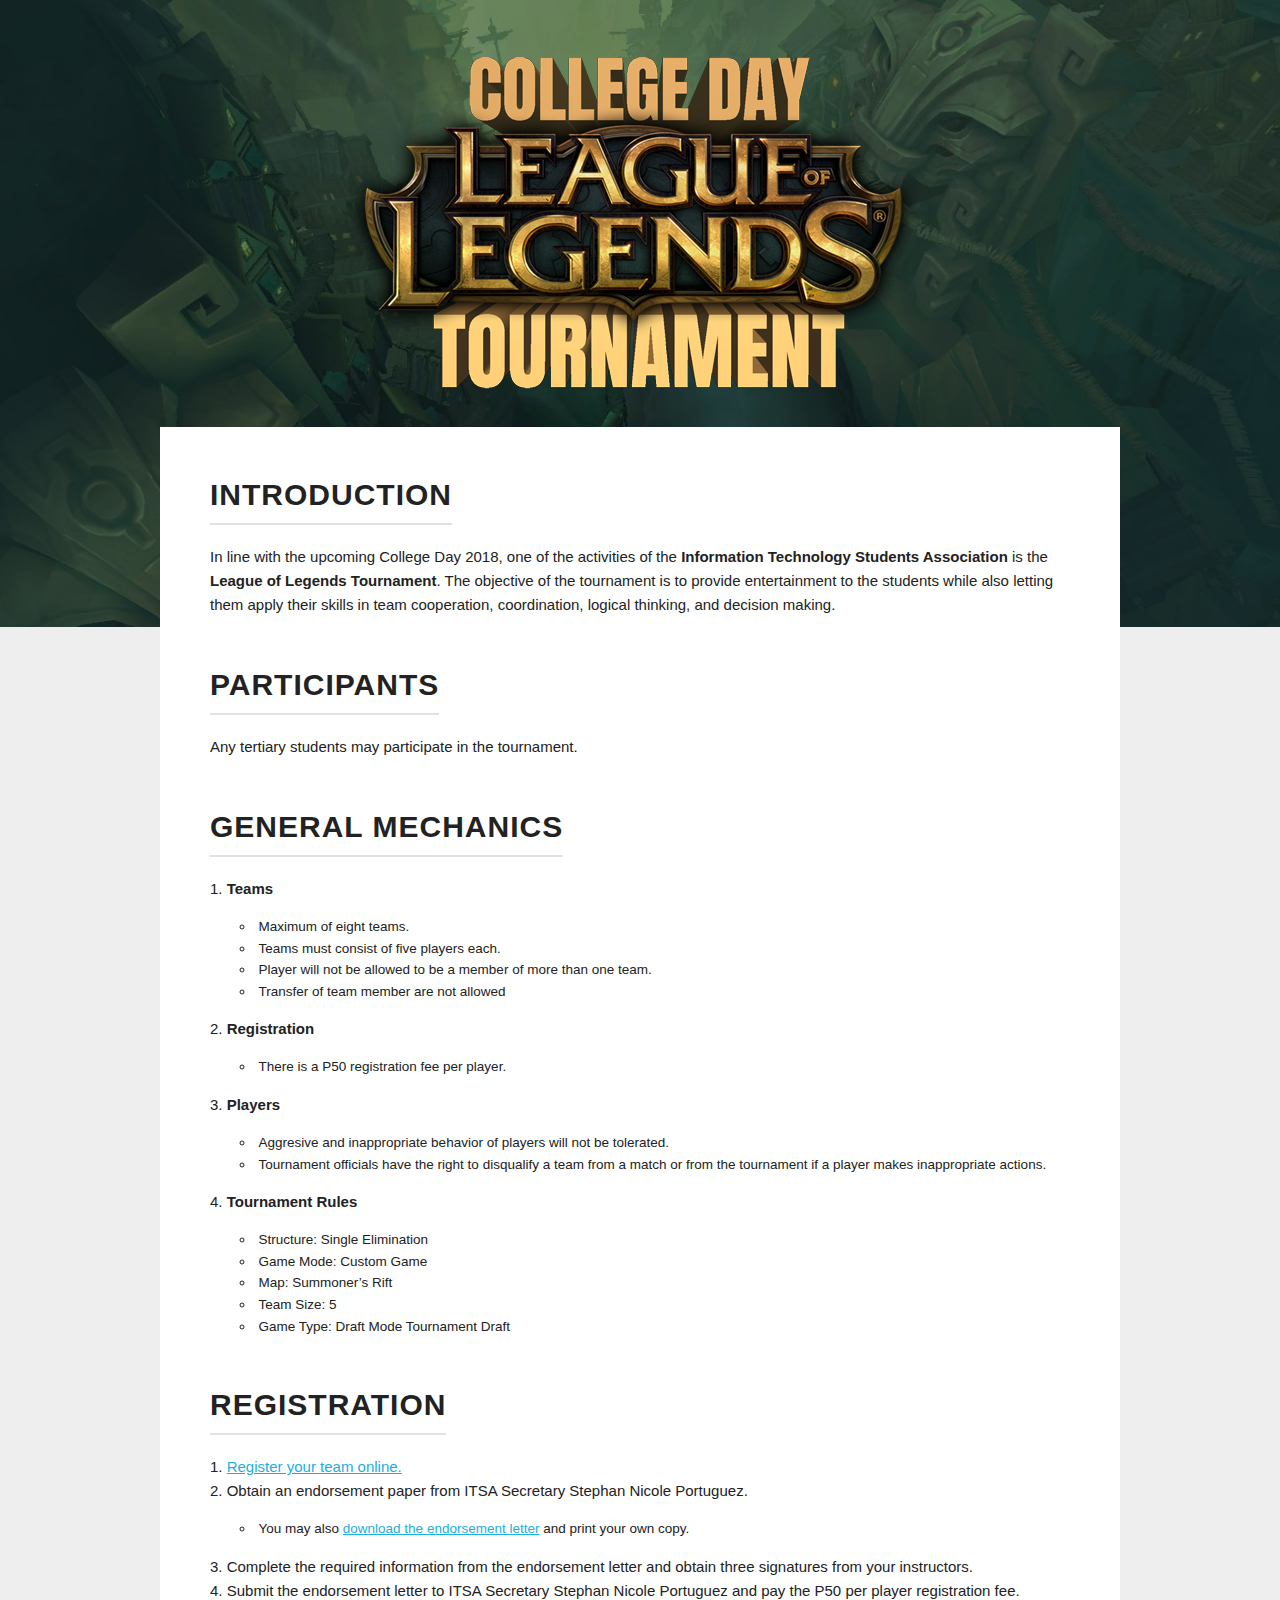
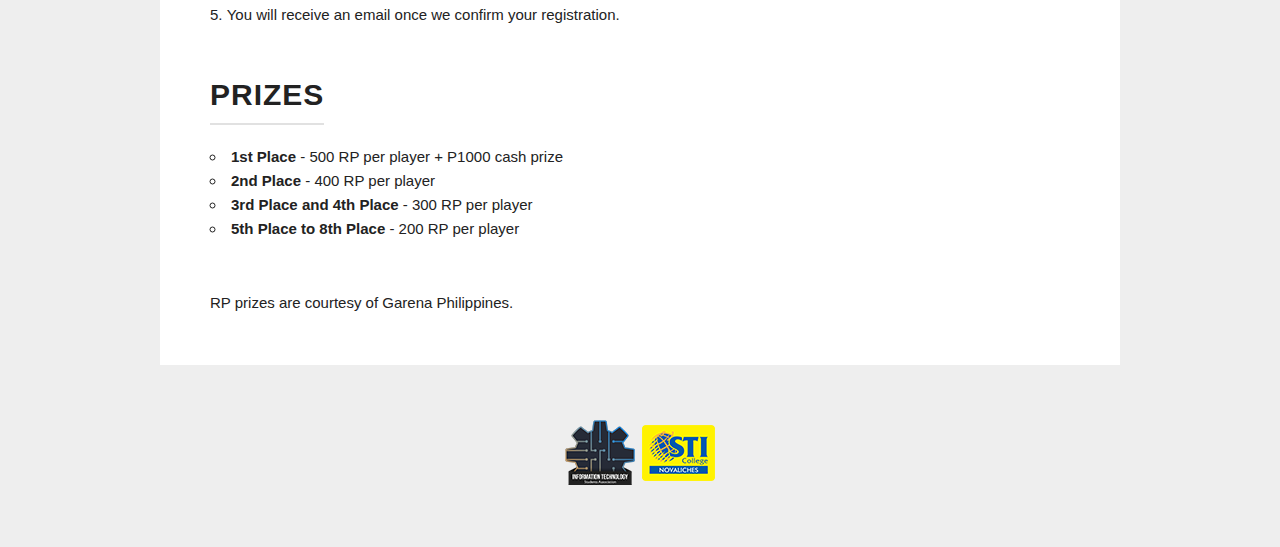
<file: index.html>
<!DOCTYPE html>
<html>
<head>
  <meta charset="utf-8" />
  <meta name=viewport content="width=device-width,initial-scale=1">
  <meta name="description" content="In line with the upcoming College Day 2018, one of the activities of the Information Technology Students Association is the League of Legends Tournament.">
  <meta name="image" content="https://leagueoflegends.stinovaliches.edu.ph/assets/img/og.jpg">
  <meta itemprop="name" content="ITSA League of Legends Tournament">
  <meta itemprop="description" content="In line with the upcoming College Day 2018, one of the activities of the Information Technology Students Association is the League of Legends Tournament.">
  <meta itemprop="image" content="https://leagueoflegends.stinovaliches.edu.ph/assets/img/og.jpg">
  <meta property="og:title" content="ITSA League of Legends Tournament">
  <meta property="og:description" content="In line with the upcoming College Day 2018, one of the activities of the Information Technology Students Association is the League of Legends Tournament.">
  <meta property="og:image" content="https://leagueoflegends.stinovaliches.edu.ph/assets/img/og.jpg">
  <meta property="og:url" content="https://leagueoflegends.stinovaliches.edu.ph/">
  <meta property="og:site_name" content="ITSA League of Legends Tournament">
  <meta property="og:type" content="website">

  <title>ITSA League of Legends Tournament - STI College Novaliches College Day 2018</title>

  <link rel="stylesheet" type="text/css" href="/assets/css/normalize.css">
  <link rel="stylesheet" type="text/css" href="/assets/css/skeleton.css">
  <link rel="stylesheet" type="text/css" href="/assets/css/style.css?12">
</head>
<body>
  <div class="header-overlap">
    <div class="header">
      <div class="container">
        <img class="header-image" src="/assets/img/header-image.png" alt="Header">
      </div>
    </div>

    <div class="content container">
      <h1 class="title">Introduction</h1>

      <p class="text">In line with the upcoming College Day 2018, one of the activities of the <strong>Information Technology Students Association</strong> is the <strong>League of Legends Tournament</strong>. The objective of the tournament is to provide entertainment to the students while also letting them apply their skills in team cooperation, coordination, logical thinking, and decision making.</p>

      <h1 class="title">Participants</h1>

      <p class="text">Any tertiary students may participate in the tournament.</p>

      <h1 class="title">General Mechanics</h1>

      <ol class="text">
        <li><strong>Teams</strong>
          <ul>
            <li>Maximum of eight teams.</li>
            <li>Teams must consist of five players each.</li>
            <li>Player will not be allowed to be a member of more than one team.</li>
            <li>Transfer of team member are not allowed</li>
          </ul>
        </li>

        <li><strong>Registration</strong>
          <ul>
            <li>There is a P50 registration fee per player.</li>
          </ul>
        </li>

        <li><strong>Players</strong>
          <ul>
            <li>Aggresive and inappropriate behavior of players will not be tolerated.</li>
            <li>Tournament officials have the right to disqualify a team from a match or from the tournament if a player makes inappropriate actions.</li>
          </ul>
        </li>

        <li><strong>Tournament Rules</strong>
          <ul>
            <li>Structure: Single Elimination</li>
            <li>Game Mode: Custom Game</li>
            <li>Map: Summoner&rsquo;s Rift</li>
            <li>Team Size: 5</li>
            <li>Game Type: Draft Mode Tournament Draft</li>
          </ul>
        </li>
      </ol>

      <h1 class="title">Registration</h1>

      <ol class="text">
        <li><a href="/register">Register your team online.</a></li>
        
        <li>
          Obtain an endorsement paper from ITSA Secretary Stephan Nicole Portuguez.

          <ul>
            <li>You may also <a href="/files/LoL-Tournament-Student-Endorsement-Letter.pdf">download the endorsement letter</a> and print your own copy.</li>
          </ul>
        </li>
        
        <li>Complete the required information from the endorsement letter and obtain three signatures from your instructors.</li>

        <li>Submit the endorsement letter to ITSA Secretary Stephan Nicole Portuguez and pay the P50 per player registration fee.</li>

        <li>You will receive an email once we confirm your registration.</li>
      </ol>

      <h1 class="title">Prizes</h1>

      <ul class="text">
        <li><strong>1st Place</strong> - 500 RP per player + P1000 cash prize</li>
        <li><strong>2nd Place</strong> - 400 RP per player</li>
        <li><strong>3rd Place and 4th Place</strong> - 300 RP per player</li>
        <li><strong>5th Place to 8th Place</strong> - 200 RP per player</li>
      </ul>

      <p class="text">RP prizes are courtesy of Garena Philippines.</p>
    </div>
  </div>

  <div class="official-logos">
    <img src="/assets/img/logo-combo.png">
  </div>
</body>
</html>
</file>
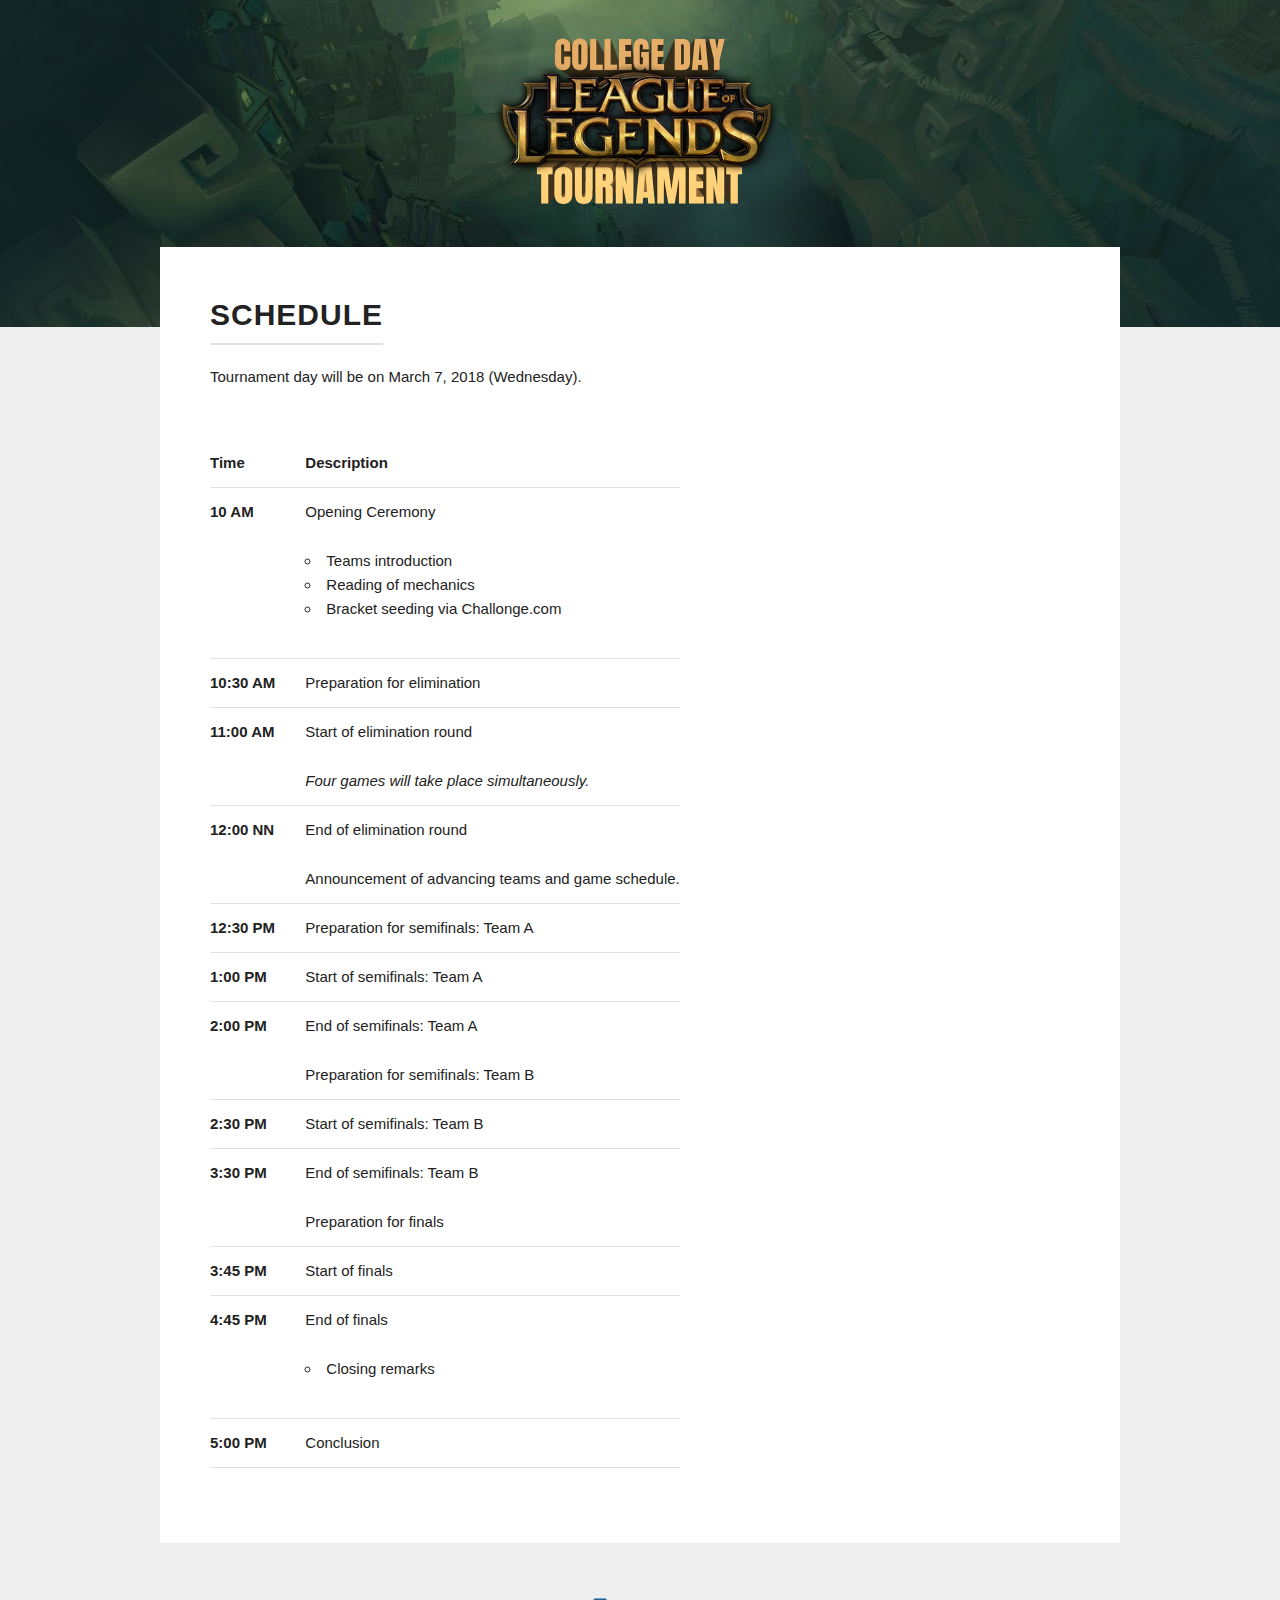
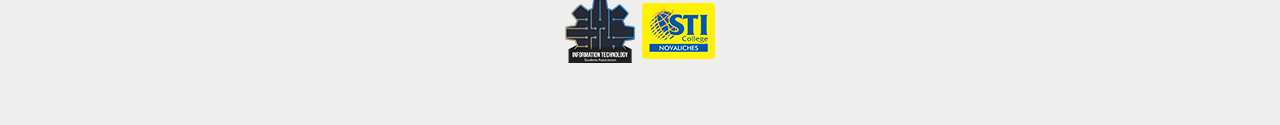
<file: schedule.html>
<!DOCTYPE html>
<html>
<head>
  <meta charset="utf-8" />
  <meta name=viewport content="width=device-width,initial-scale=1">
  <meta name="description" content="In line with the upcoming College Day 2018, one of the activities of the Information Technology Students Association is the League of Legends Tournament.">
  <meta name="image" content="https://leagueoflegends.stinovaliches.edu.ph/assets/img/og.jpg">
  <meta itemprop="name" content="Schedule - ITSA League of Legends Tournament">
  <meta itemprop="description" content="In line with the upcoming College Day 2018, one of the activities of the Information Technology Students Association is the League of Legends Tournament.">
  <meta itemprop="image" content="https://leagueoflegends.stinovaliches.edu.ph/assets/img/og.jpg">
  <meta property="og:title" content="Schedule - ITSA League of Legends Tournament">
  <meta property="og:description" content="In line with the upcoming College Day 2018, one of the activities of the Information Technology Students Association is the League of Legends Tournament.">
  <meta property="og:image" content="https://leagueoflegends.stinovaliches.edu.ph/assets/img/og.jpg">
  <meta property="og:url" content="https://leagueoflegends.stinovaliches.edu.ph/">
  <meta property="og:site_name" content="ITSA League of Legends Tournament">
  <meta property="og:type" content="website">

  <title>Schedule - ITSA League of Legends Tournament - STI College Novaliches College Day 2018</title>

  <link rel="stylesheet" type="text/css" href="/assets/css/normalize.css">
  <link rel="stylesheet" type="text/css" href="/assets/css/skeleton.css">
  <link rel="stylesheet" type="text/css" href="/assets/css/style.css?12">
</head>
<body class="schedule-page">
  <div class="header-overlap">
    <div class="header">
      <div class="container">
        <img class="header-image" src="/assets/img/header-image.png" alt="Header">
      </div>
    </div>

    <div class="content container">
      <h1 class="title">Schedule</h1>

      <p class="text">Tournament day will be on March 7, 2018 (Wednesday).</p>

      <table>
        <thead>
          <tr>
            <th>Time</th>
            <th>Description</th>
          </tr>
        </thead>

        <tbody>
          <tr>
            <td class="time">10 AM</td>
            <td>
              <p>Opening Ceremony</p>
              <ul>
                <li>Teams introduction</li>
                <li>Reading of mechanics</li>
                <li>Bracket seeding via Challonge.com</li>
              </ul>
            </td>
          </tr>

          <tr>
            <td class="time">10:30 AM</td>
            <td>
              <p>Preparation for elimination</p>
            </td>
          </tr>

          <tr>
            <td class="time">11:00 AM</td>
            <td>
              <p>Start of elimination round</p>
              <p><em>Four games will take place simultaneously.</em></p>
            </td>
          </tr>

          <tr>
            <td class="time">12:00 NN</td>
            <td>
              <p>End of elimination round</p>
              <p>Announcement of advancing teams and game schedule.</p>
            </td>
          </tr>

          <tr>
            <td class="time">12:30 PM</td>
            <td>
              <p>Preparation for semifinals: Team A</p>
            </td>
          </tr>

          <tr>
            <td class="time">1:00 PM</td>
            <td>
              <p>Start of semifinals: Team A</p>
            </td>
          </tr>

          <tr>
            <td class="time">2:00 PM</td>
            <td>
              <p>End of semifinals: Team A</p>
              <p>Preparation for semifinals: Team B</p>
            </td>
          </tr>

          <tr>
            <td class="time">2:30 PM</td>
            <td>
              <p>Start of semifinals: Team B</p>
            </td>
          </tr>

          <tr>
            <td class="time">3:30 PM</td>
            <td>
              <p>End of semifinals: Team B</p>
              <p>Preparation for finals</p>
            </td>
          </tr>

          <tr>
            <td class="time">3:45 PM</td>
            <td>
              <p>Start of finals</p>
            </td>
          </tr>

          <tr>
            <td class="time">4:45 PM</td>
            <td>
              <p>End of finals</p>
              <ul>
                <li>Closing remarks</li>
              </ul>
            </td>
          </tr>

          <tr>
            <td class="time">5:00 PM</td>
            <td>
              <p>Conclusion</p>
            </td>
          </tr>
        </tbody>
      </table>
    </div>
  </div>

  <div class="official-logos">
    <img src="/assets/img/logo-combo.png">
  </div>
</body>
</html>
</file>
<file: assets/css/skeleton.css>
/*
* Skeleton V2.0.4
* Copyright 2014, Dave Gamache
* www.getskeleton.com
* Free to use under the MIT license.
* http://www.opensource.org/licenses/mit-license.php
* 12/29/2014
*/


/* Table of contents
––––––––––––––––––––––––––––––––––––––––––––––––––
- Grid
- Base Styles
- Typography
- Links
- Buttons
- Forms
- Lists
- Code
- Tables
- Spacing
- Utilities
- Clearing
- Media Queries
*/


/* Grid
–––––––––––––––––––––––––––––––––––––––––––––––––– */
.container {
  position: relative;
  width: 100%;
  max-width: 960px;
  margin: 0 auto;
  padding: 0 20px;
  box-sizing: border-box; }
.column,
.columns {
  width: 100%;
  float: left;
  box-sizing: border-box; }

/* For devices larger than 400px */
@media (min-width: 400px) {
  .container {
    width: 85%;
    padding: 0; }
}

/* For devices larger than 550px */
@media (min-width: 550px) {
  .container {
    width: 80%; }
  .column,
  .columns {
    margin-left: 4%; }
  .column:first-child,
  .columns:first-child {
    margin-left: 0; }

  .one.column,
  .one.columns                    { width: 4.66666666667%; }
  .two.columns                    { width: 13.3333333333%; }
  .three.columns                  { width: 22%;            }
  .four.columns                   { width: 30.6666666667%; }
  .five.columns                   { width: 39.3333333333%; }
  .six.columns                    { width: 48%;            }
  .seven.columns                  { width: 56.6666666667%; }
  .eight.columns                  { width: 65.3333333333%; }
  .nine.columns                   { width: 74.0%;          }
  .ten.columns                    { width: 82.6666666667%; }
  .eleven.columns                 { width: 91.3333333333%; }
  .twelve.columns                 { width: 100%; margin-left: 0; }

  .one-third.column               { width: 30.6666666667%; }
  .two-thirds.column              { width: 65.3333333333%; }

  .one-half.column                { width: 48%; }

  /* Offsets */
  .offset-by-one.column,
  .offset-by-one.columns          { margin-left: 8.66666666667%; }
  .offset-by-two.column,
  .offset-by-two.columns          { margin-left: 17.3333333333%; }
  .offset-by-three.column,
  .offset-by-three.columns        { margin-left: 26%;            }
  .offset-by-four.column,
  .offset-by-four.columns         { margin-left: 34.6666666667%; }
  .offset-by-five.column,
  .offset-by-five.columns         { margin-left: 43.3333333333%; }
  .offset-by-six.column,
  .offset-by-six.columns          { margin-left: 52%;            }
  .offset-by-seven.column,
  .offset-by-seven.columns        { margin-left: 60.6666666667%; }
  .offset-by-eight.column,
  .offset-by-eight.columns        { margin-left: 69.3333333333%; }
  .offset-by-nine.column,
  .offset-by-nine.columns         { margin-left: 78.0%;          }
  .offset-by-ten.column,
  .offset-by-ten.columns          { margin-left: 86.6666666667%; }
  .offset-by-eleven.column,
  .offset-by-eleven.columns       { margin-left: 95.3333333333%; }

  .offset-by-one-third.column,
  .offset-by-one-third.columns    { margin-left: 34.6666666667%; }
  .offset-by-two-thirds.column,
  .offset-by-two-thirds.columns   { margin-left: 69.3333333333%; }

  .offset-by-one-half.column,
  .offset-by-one-half.columns     { margin-left: 52%; }

}


/* Base Styles
–––––––––––––––––––––––––––––––––––––––––––––––––– */
/* NOTE
html is set to 62.5% so that all the REM measurements throughout Skeleton
are based on 10px sizing. So basically 1.5rem = 15px :) */
html {
  font-size: 62.5%; }
body {
  font-size: 1.5em; /* currently ems cause chrome bug misinterpreting rems on body element */
  line-height: 1.6;
  font-weight: 400;
  font-family: "Raleway", "HelveticaNeue", "Helvetica Neue", Helvetica, Arial, sans-serif;
  color: #222; }


/* Typography
–––––––––––––––––––––––––––––––––––––––––––––––––– */
h1, h2, h3, h4, h5, h6 {
  margin-top: 0;
  margin-bottom: 2rem;
  font-weight: 300; }
h1 { font-size: 4.0rem; line-height: 1.2;  letter-spacing: -.1rem;}
h2 { font-size: 3.6rem; line-height: 1.25; letter-spacing: -.1rem; }
h3 { font-size: 3.0rem; line-height: 1.3;  letter-spacing: -.1rem; }
h4 { font-size: 2.4rem; line-height: 1.35; letter-spacing: -.08rem; }
h5 { font-size: 1.8rem; line-height: 1.5;  letter-spacing: -.05rem; }
h6 { font-size: 1.5rem; line-height: 1.6;  letter-spacing: 0; }

/* Larger than phablet */
@media (min-width: 550px) {
  h1 { font-size: 5.0rem; }
  h2 { font-size: 4.2rem; }
  h3 { font-size: 3.6rem; }
  h4 { font-size: 3.0rem; }
  h5 { font-size: 2.4rem; }
  h6 { font-size: 1.5rem; }
}

p {
  margin-top: 0; }


/* Links
–––––––––––––––––––––––––––––––––––––––––––––––––– */
a {
  color: #1EAEDB; }
a:hover {
  color: #0FA0CE; }


/* Buttons
–––––––––––––––––––––––––––––––––––––––––––––––––– */
.button,
button,
input[type="submit"],
input[type="reset"],
input[type="button"] {
  display: inline-block;
  height: 38px;
  padding: 0 30px;
  color: #555;
  text-align: center;
  font-size: 11px;
  font-weight: 600;
  line-height: 38px;
  letter-spacing: .1rem;
  text-transform: uppercase;
  text-decoration: none;
  white-space: nowrap;
  background-color: transparent;
  border-radius: 4px;
  border: 1px solid #bbb;
  cursor: pointer;
  box-sizing: border-box; }
.button:hover,
button:hover,
input[type="submit"]:hover,
input[type="reset"]:hover,
input[type="button"]:hover,
.button:focus,
button:focus,
input[type="submit"]:focus,
input[type="reset"]:focus,
input[type="button"]:focus {
  color: #333;
  border-color: #888;
  outline: 0; }
.button.button-primary,
button.button-primary,
input[type="submit"].button-primary,
input[type="reset"].button-primary,
input[type="button"].button-primary {
  color: #FFF;
  background-color: #33C3F0;
  border-color: #33C3F0; }
.button.button-primary:hover,
button.button-primary:hover,
input[type="submit"].button-primary:hover,
input[type="reset"].button-primary:hover,
input[type="button"].button-primary:hover,
.button.button-primary:focus,
button.button-primary:focus,
input[type="submit"].button-primary:focus,
input[type="reset"].button-primary:focus,
input[type="button"].button-primary:focus {
  color: #FFF;
  background-color: #1EAEDB;
  border-color: #1EAEDB; }


/* Forms
–––––––––––––––––––––––––––––––––––––––––––––––––– */
input[type="email"],
input[type="number"],
input[type="search"],
input[type="text"],
input[type="tel"],
input[type="url"],
input[type="password"],
textarea,
select {
  height: 38px;
  padding: 6px 10px; /* The 6px vertically centers text on FF, ignored by Webkit */
  background-color: #fff;
  border: 1px solid #D1D1D1;
  border-radius: 4px;
  box-shadow: none;
  box-sizing: border-box; }
/* Removes awkward default styles on some inputs for iOS */
input[type="email"],
input[type="number"],
input[type="search"],
input[type="text"],
input[type="tel"],
input[type="url"],
input[type="password"],
textarea {
  -webkit-appearance: none;
     -moz-appearance: none;
          appearance: none; }
textarea {
  min-height: 65px;
  padding-top: 6px;
  padding-bottom: 6px; }
input[type="email"]:focus,
input[type="number"]:focus,
input[type="search"]:focus,
input[type="text"]:focus,
input[type="tel"]:focus,
input[type="url"]:focus,
input[type="password"]:focus,
textarea:focus,
select:focus {
  border: 1px solid #33C3F0;
  outline: 0; }
label,
legend {
  display: block;
  margin-bottom: .5rem;
  font-weight: 600; }
fieldset {
  padding: 0;
  border-width: 0; }
input[type="checkbox"],
input[type="radio"] {
  display: inline; }
label > .label-body {
  display: inline-block;
  margin-left: .5rem;
  font-weight: normal; }


/* Lists
–––––––––––––––––––––––––––––––––––––––––––––––––– */
ul {
  list-style: circle inside; }
ol {
  list-style: decimal inside; }
ol, ul {
  padding-left: 0;
  margin-top: 0; }
ul ul,
ul ol,
ol ol,
ol ul {
  margin: 1.5rem 0 1.5rem 3rem;
  font-size: 90%; }
li {
  margin-bottom: 1rem; }


/* Code
–––––––––––––––––––––––––––––––––––––––––––––––––– */
code {
  padding: .2rem .5rem;
  margin: 0 .2rem;
  font-size: 90%;
  white-space: nowrap;
  background: #F1F1F1;
  border: 1px solid #E1E1E1;
  border-radius: 4px; }
pre > code {
  display: block;
  padding: 1rem 1.5rem;
  white-space: pre; }


/* Tables
–––––––––––––––––––––––––––––––––––––––––––––––––– */
th,
td {
  padding: 12px 15px;
  text-align: left;
  border-bottom: 1px solid #E1E1E1; }
th:first-child,
td:first-child {
  padding-left: 0; }
th:last-child,
td:last-child {
  padding-right: 0; }


/* Spacing
–––––––––––––––––––––––––––––––––––––––––––––––––– */
button,
.button {
  margin-bottom: 1rem; }
input,
textarea,
select,
fieldset {
  margin-bottom: 1.5rem; }
pre,
blockquote,
dl,
figure,
table,
p,
ul,
ol,
form {
  margin-bottom: 2.5rem; }


/* Utilities
–––––––––––––––––––––––––––––––––––––––––––––––––– */
.u-full-width {
  width: 100%;
  box-sizing: border-box; }
.u-max-full-width {
  max-width: 100%;
  box-sizing: border-box; }
.u-pull-right {
  float: right; }
.u-pull-left {
  float: left; }


/* Misc
–––––––––––––––––––––––––––––––––––––––––––––––––– */
hr {
  margin-top: 3rem;
  margin-bottom: 3.5rem;
  border-width: 0;
  border-top: 1px solid #E1E1E1; }


/* Clearing
–––––––––––––––––––––––––––––––––––––––––––––––––– */

/* Self Clearing Goodness */
.container:after,
.row:after,
.u-cf {
  content: "";
  display: table;
  clear: both; }


/* Media Queries
–––––––––––––––––––––––––––––––––––––––––––––––––– */
/*
Note: The best way to structure the use of media queries is to create the queries
near the relevant code. For example, if you wanted to change the styles for buttons
on small devices, paste the mobile query code up in the buttons section and style it
there.
*/


/* Larger than mobile */
@media (min-width: 400px) {}

/* Larger than phablet (also point when grid becomes active) */
@media (min-width: 550px) {}

/* Larger than tablet */
@media (min-width: 750px) {}

/* Larger than desktop */
@media (min-width: 1000px) {}

/* Larger than Desktop HD */
@media (min-width: 1200px) {}
</file>
<file: assets/css/style.css>
body {
  background: #eee;
  font-family: sans-serif;
}

.header-overlap .header {
  background: url(/assets/img/background.jpg);
  background-position: center;
  background-size: cover;

  text-align: center;
  padding: 20px;
}

.header-overlap .content {
  background: #fff;
  padding: 20px;
}

@media (min-width: 400px) {
  .header-overlap .header {
    padding-bottom: 200px;
  }

  .header-overlap .content {
    margin-top: -200px;
    padding: 50px;
  }

  .schedule-page .header-overlap .header {
    padding-bottom: 100px;
  }

  .schedule-page .header-overlap .content {
    margin-top: -80px;
  }
}

.official-logos {
  overflow: hidden;
}

.header-image {
  max-width: 100%;
}

.schedule-page .header-image {
  max-width: 400px;
}

.title {
  font-size: 30px;
  font-weight: bold;
  text-transform: uppercase;
  letter-spacing: 1px;

  border-bottom: 2px solid #e1e1e1;
  padding-bottom: 10px;
  display: inline-block;

  color: #222;
}

.text {
  margin-bottom: 50px;
}

li {
  margin-bottom: 0;
}

.official-logos {
  margin: 50px 0;
  text-align: center;
}

td.time {
  vertical-align: top;
  font-weight: bold;
}

p:last-child {
  margin-bottom: 0;
}
</file>
